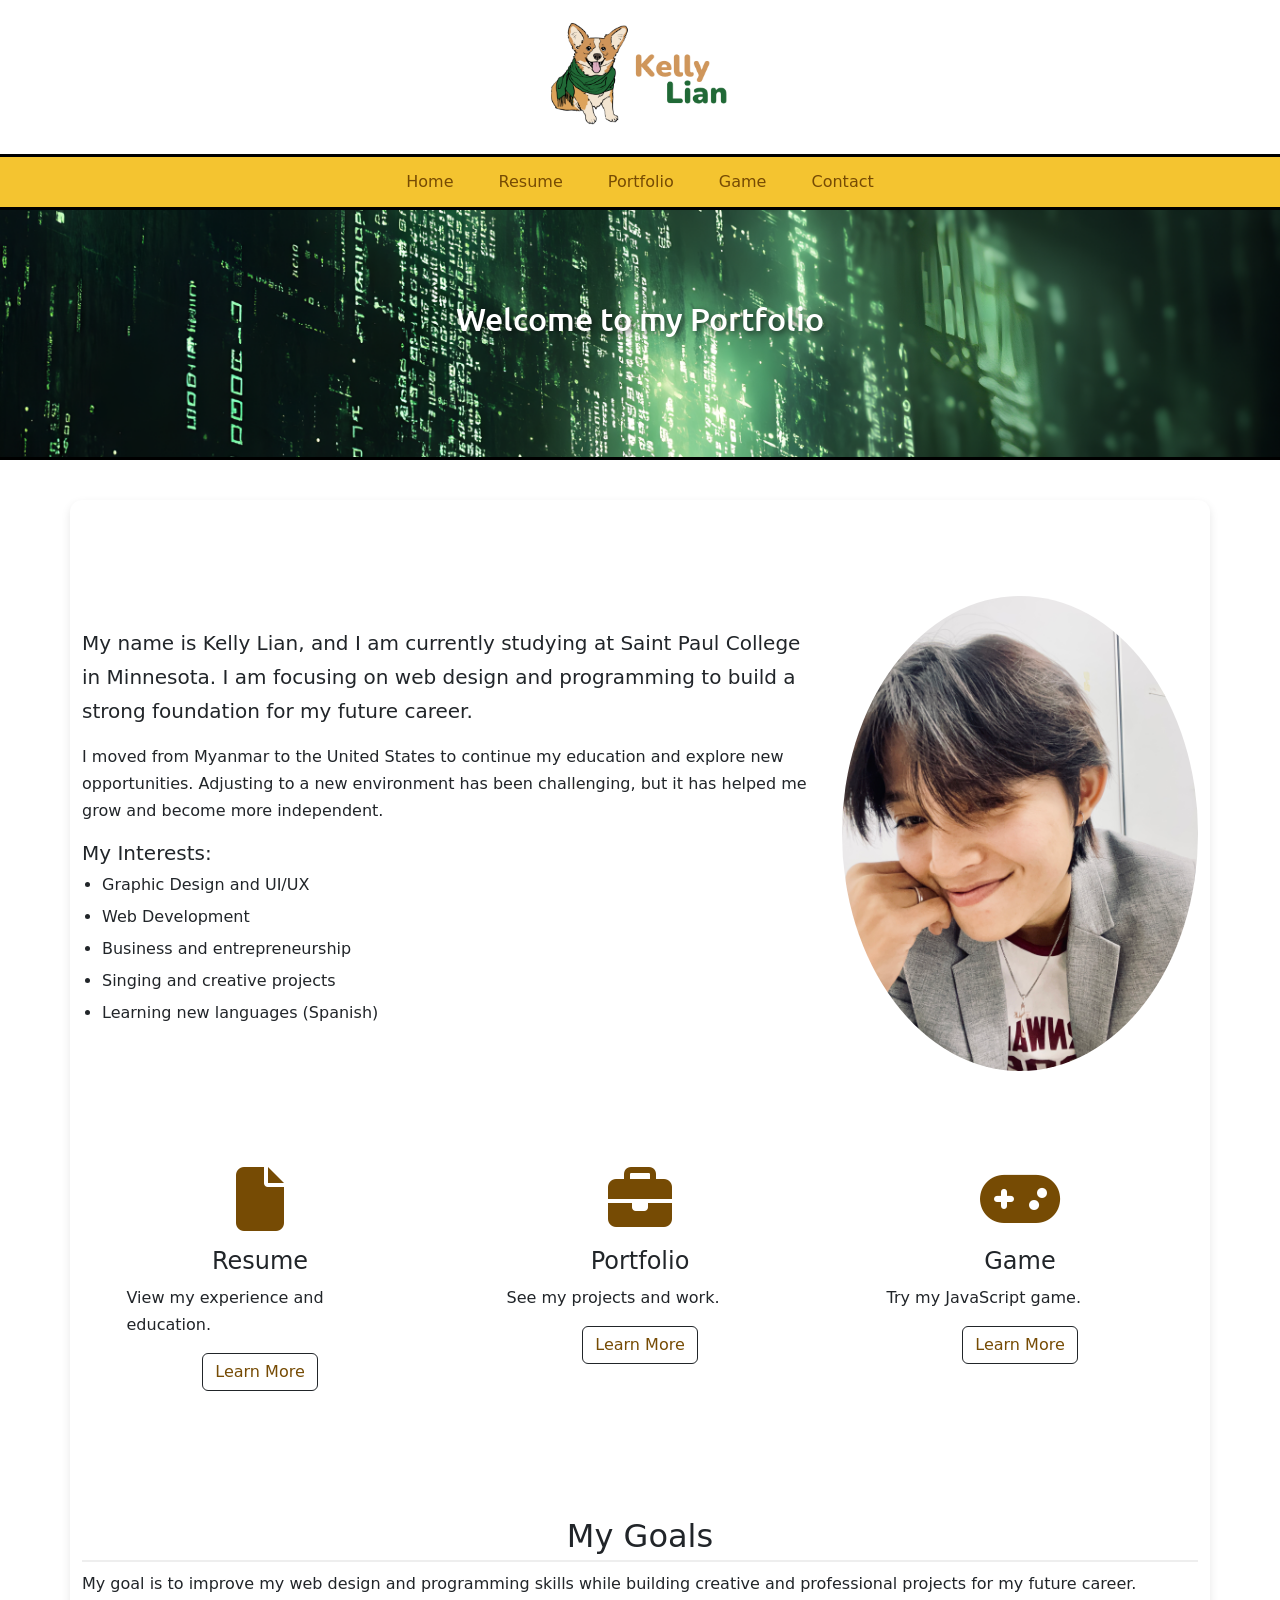
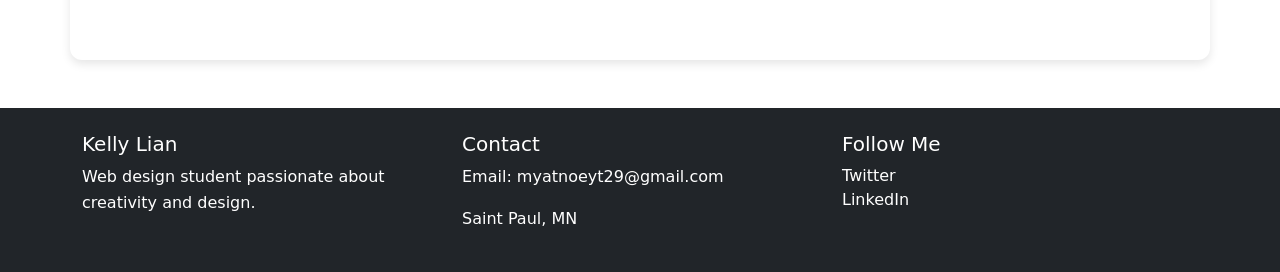
<file: index.html>
<!DOCTYPE html>
<html>
<head>
	<title>Kelly Lian Portfolio</title>
	<meta name="description" content="This is the personal portfolio website of Kelly Lian, showcasing skills, interests, and projects.">
  <meta name="viewport" content="width=device-width, initial-scale=1.0">
	<link rel="stylesheet" href="style.css">
	<link href="https://fonts.googleapis.com/css2?family=Ubuntu:wght@400;500&display=swap" rel="stylesheet">
	<link href="https://cdn.jsdelivr.net/npm/bootstrap@5.3.0/dist/css/bootstrap.min.css" rel="stylesheet">
	<link rel="stylesheet" href="https://cdnjs.cloudflare.com/ajax/libs/font-awesome/6.5.0/css/all.min.css">
</head>
<body>

<header>
  <img src="images/logo.jpg" class="logo" alt="logo">
</header>
<!-- Main navigation menu -->
<nav>
  <ul>
    <li><a href="index.html">Home</a></li>
    <li><a href="resume.html">Resume</a></li>
    <li><a href="portfolio.html">Portfolio</a></li>
    <li><a href="game.html">Game</a></li>
    <li><a href="contact.html">Contact</a></li>
  </ul>
</nav>

<div class="home-hero">
	<h1> Welcome to my Portfolio</h1>
</div>

<main class="container py-5">

  <!-- About section introducing myself and my interests -->
  <div class="row align-items-center mt-5">
    
    <div class="col-sm-12 col-md-8">

  <p class="fs-5">
    My name is Kelly Lian, and I am currently studying at Saint Paul College in Minnesota. I am focusing on web design and programming to build a strong foundation for my future career.
  </p>

  <p>
    I moved from Myanmar to the United States to continue my education and explore new opportunities. Adjusting to a new environment has been challenging, but it has helped me grow and become more independent.
  </p>

  <h5 class="mt-3">My Interests:</h5>
  <ul>
    <li>Graphic Design and UI/UX</li>
    <li>Web Development</li>
    <li>Business and entrepreneurship</li>
    <li>Singing and creative projects</li>
    <li>Learning new languages (Spanish)</li>
  </ul>

</div>

  <div class="col-sm-12 col-md-4 text-center">
    <img src="images/me.jpg" alt="Photo of Kelly Lian" class="img-fluid rounded-circle">
    </div>

  </div>

  <div class="row text-center mt-5 py-5">

  <div class="col-sm-12 col-md-4">
    <i class="fa-solid fa-file fa-4x mb-3"></i>
    <h4>Resume</h4>
    <p class="w-75 mx-auto">View my experience and education.</p>    
    <a href="resume.html" class="btn btn-outline-dark">Learn More</a>
  </div>

  <div class="col-sm-12 col-md-4">
    <i class="fa-solid fa-briefcase fa-4x mb-3"></i>
    <h4>Portfolio</h4>
    <p class="w-75 mx-auto">See my projects and work.</p>
    <a href="portfolio.html" class="btn btn-outline-dark">Learn More</a>
  </div>

  <div class="col-sm-12 col-md-4">
    <i class="fa-solid fa-gamepad fa-4x mb-3"></i>
    <h4>Game</h4>
    <p class="w-75 mx-auto">Try my JavaScript game.</p>
    <a href="game.html" class="btn btn-outline-dark">Learn More</a>
  </div>

</div>
<div class="row mt-5">
  <div class="col-sm-12 text-center">
    <h2>My Goals</h2>
    <p>
      My goal is to improve my web design and programming skills while building creative and professional projects for my future career.
    </p>
  </div>
</div>

</main>
<!-- Footer with contact information and social links -->
<footer class="bg-dark text-white mt-5 py-4">
  <div class="container">
    <div class="row text-center text-md-start">

      <div class="col-md-4">
        <h5>Kelly Lian</h5>
        <p>Web design student passionate about creativity and design.</p>
      </div>

      <div class="col-md-4">
        <h5>Contact</h5>
        <p>Email: myatnoeyt29@gmail.com</p>
        <p>Saint Paul, MN</p>
      </div>

      <div class="col-md-4">
        <h5>Follow Me</h5>
        <a href="https://x.com/kelly_lian763" class="text-white d-block">Twitter</a>
        <a href="https://www.linkedin.com/in/kelly-lian-421183314/" class="text-white d-block">LinkedIn</a>
      </div>

    </div>
  </div>
</footer>

</body>
</html>
</file>
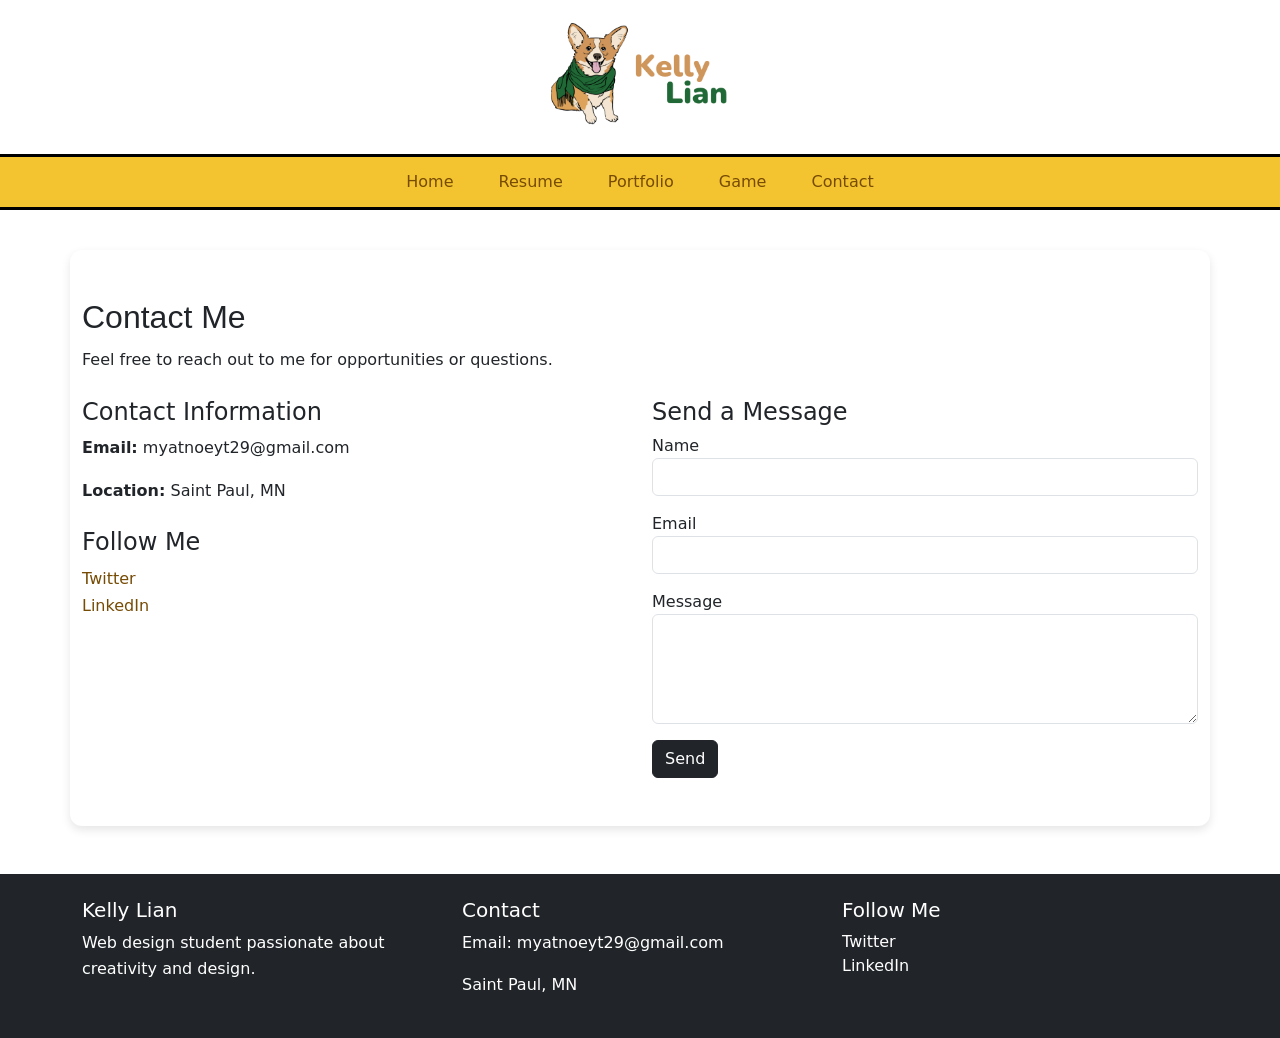
<file: contact.html>
<!DOCTYPE html>
<html>
<head>
  <title>Contact</title>
  <meta name="viewport" content="width=device-width, initial-scale=1.0">
  <meta name="description" content="Contact page for Kelly Lian portfolio website.">
  <link rel="stylesheet" href="style.css">
  <link href="https://cdn.jsdelivr.net/npm/bootstrap@5.3.0/dist/css/bootstrap.min.css" rel="stylesheet">
  <link rel="stylesheet" href="https://cdnjs.cloudflare.com/ajax/libs/font-awesome/6.5.0/css/all.min.css">
</head>
<body>

<header>
  <img src="images/logo.jpg" class="logo" alt="Kelly Lian Logo">
</header>
<!-- Navigation menu -->
<nav>
  <ul>
    <li><a href="index.html">Home</a></li>
    <li><a href="resume.html">Resume</a></li>
    <li><a href="portfolio.html">Portfolio</a></li>
    <li><a href="game.html">Game</a></li>
    <li><a href="contact.html">Contact</a></li>
  </ul>
</nav>

<main class="container py-5">

  <div class="row">
    <div class="col-sm-12 text-center">
      <h1>Contact Me</h1>
      <p class="mb-4">Feel free to reach out to me for opportunities or questions.</p>
    </div>
  </div>

  <div class="row">

    <!-- Contact Info -->
    <div class="col-sm-12 col-md-6">
      <h4>Contact Information</h4>
      <p><strong>Email:</strong> myatnoeyt29@gmail.com</p>
      <p><strong>Location:</strong> Saint Paul, MN</p>

      <h4 class="mt-4">Follow Me</h4>
      <p>
        <a href="https://x.com/kelly_lian763" target="_blank">Twitter</a><br>
        <a href="https://www.linkedin.com/" target="_blank">LinkedIn</a>
      </p>
    </div>

    
    <div class="col-sm-12 col-md-6">
      <h4>Send a Message</h4>

      <form>
        <div class="mb-3">
          <label>Name</label>
          <input type="text" class="form-control">
        </div>

        <div class="mb-3">
          <label>Email</label>
          <input type="email" class="form-control">
        </div>

        <div class="mb-3">
          <label>Message</label>
          <textarea class="form-control" rows="4"></textarea>
        </div>

        <button type="submit" class="btn btn-dark">Send</button>
      </form>
    </div>

  </div>

</main>
<!-- Footer with contact and social media links -->
<footer class="bg-dark text-white mt-5 py-4">
  <div class="container">
    <div class="row text-center text-md-start">

      <div class="col-sm-12 col-md-4">
        <h5>Kelly Lian</h5>
        <p>Web design student passionate about creativity and design.</p>
      </div>

      <div class="col-sm-12 col-md-4">
        <h5>Contact</h5>
        <p>Email: myatnoeyt29@gmail.com</p>
        <p>Saint Paul, MN</p>
      </div>

      <div class="col-sm-12 col-md-4">
        <h5>Follow Me</h5>
        <a href="https://x.com/kelly_lian763" class="text-white d-block">Twitter</a>
        <a href="https://www.linkedin.com/in/kelly-lian-421183314/" class="text-white d-block">LinkedIn</a>

      </div>

    </div>
  </div>
</footer>

</body>
</html>
</file>
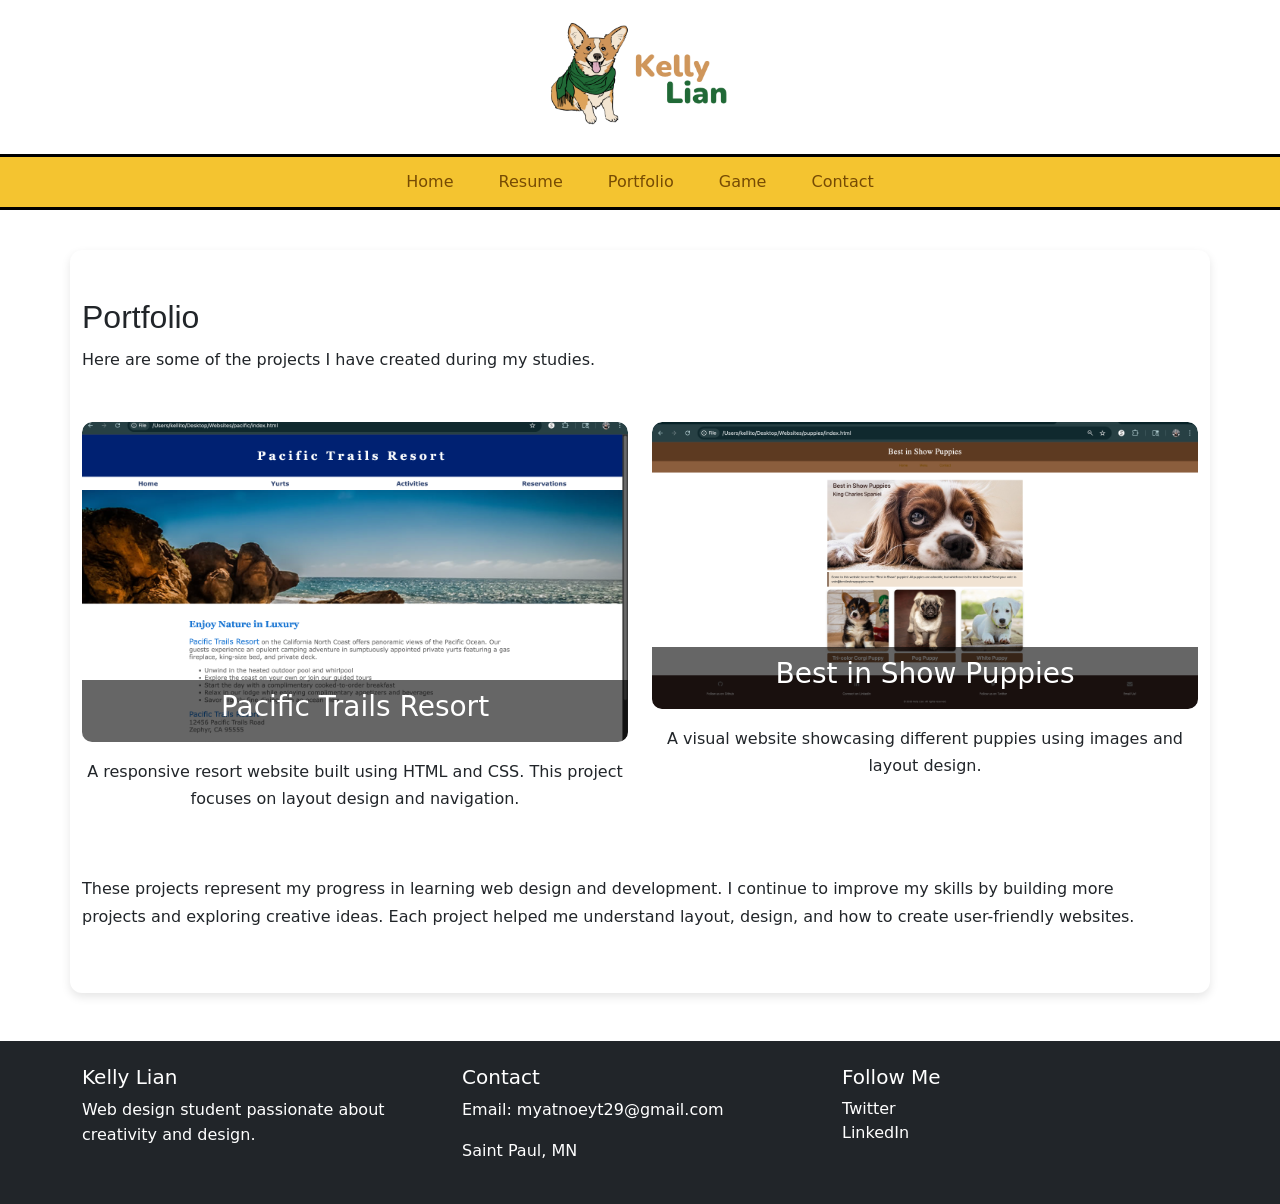
<file: portfolio.html>
<!DOCTYPE html>
<html>
<head>
  <title>Portfolio</title>
  <meta name="viewport" content="width=device-width, initial-scale=1.0">
  <meta name="description" content="Portfolio projects created by Kelly Lian during web design studies.">
  <link rel="stylesheet" href="style.css">
  <link href="https://cdn.jsdelivr.net/npm/bootstrap@5.3.0/dist/css/bootstrap.min.css" rel="stylesheet">
  <link rel="stylesheet" href="https://cdnjs.cloudflare.com/ajax/libs/font-awesome/6.5.0/css/all.min.css">
</head>
<body>

<header>
  <img src="images/logo.jpg" class="logo" alt="Kelly Lian Logo">
</header>
<!-- Navigation menu -->
<nav>
  <ul>
    <li><a href="index.html">Home</a></li>
    <li><a href="resume.html">Resume</a></li>
    <li><a href="portfolio.html">Portfolio</a></li>
    <li><a href="game.html">Game</a></li>
    <li><a href="contact.html">Contact</a></li>
  </ul>
</nav>

<main class="container py-5">

  <!-- Title -->
  <div class="row">
    <div class="col-12 text-center">
      <h1>Portfolio</h1>
      <p class="mb-4">Here are some of the projects I have created during my studies.</p>
    </div>
  </div>

  <!-- Projects -->
  <div class="row text-center mt-4">

    <!-- Project 1 -->
<div class="col-sm-12 col-md-6">

  <div class="project-card">

    <img src="images/pacific.png" class="img-fluid" alt="Pacific Trails Project">

    <div class="project-title">
      <h3>Pacific Trails Resort</h3>
    </div>

  </div>

  <p class="mt-3 text-center">
    A responsive resort website built using HTML and CSS.
    This project focuses on layout design and navigation.
  </p>

</div>

    <!-- Project 2 -->
<div class="col-sm-12 col-md-6">

  <div class="project-card">

    <img src="images/puppies.png" class="img-fluid" alt="Puppies Project">

    <div class="project-title">
      <h3>Best in Show Puppies</h3>
    </div>

  </div>

  <p class="mt-3 text-center">
    A visual website showcasing different puppies using images and layout design.
  </p>

</div>
  <!-- Extra content for spacing -->
  <div class="row mt-5">
    <div class="col-12">
      <p>
        These projects represent my progress in learning web design and development.
        I continue to improve my skills by building more projects and exploring creative ideas.
        Each project helped me understand layout, design, and how to create user-friendly websites.
      </p>
    </div>
  </div>

</main>
<!-- Footer with contact and social media links -->
<footer class="bg-dark text-white mt-5 py-4">
  <div class="container">
    <div class="row text-center text-md-start">

      <div class="col-md-4">
        <h5>Kelly Lian</h5>
        <p>Web design student passionate about creativity and design.</p>
      </div>

      <div class="col-md-4">
        <h5>Contact</h5>
        <p>Email: myatnoeyt29@gmail.com</p>
        <p>Saint Paul, MN</p>
      </div>

      <div class="col-md-4">
        <h5>Follow Me</h5>
        <a href="https://x.com/kelly_lian763" class="text-white d-block">Twitter</a>
        <a href="https://www.linkedin.com/in/kelly-lian-421183314/" class="text-white d-block">LinkedIn</a>
      </div>

    </div>
  </div>
</footer>

</body>
</html>
</file>
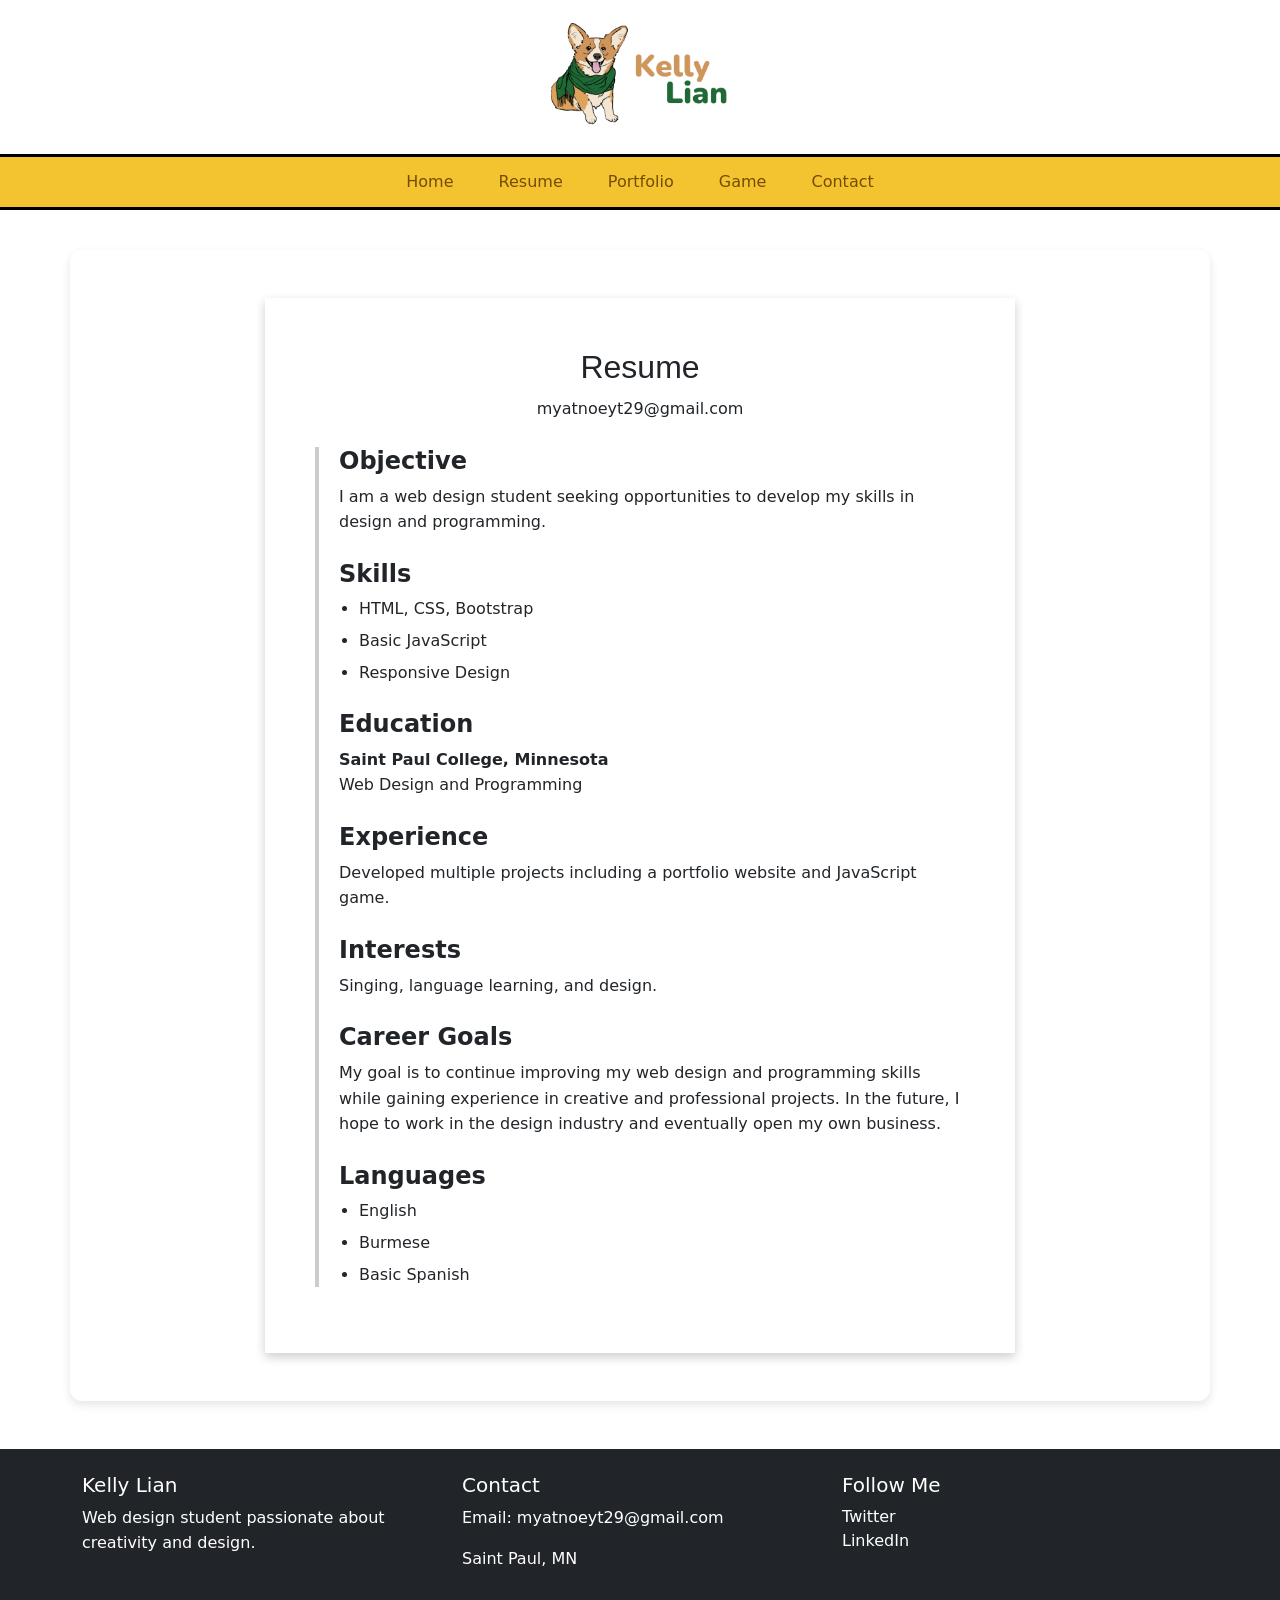
<file: resume.html>
<!DOCTYPE html>
<html>
<head>
	<!-- portfolio-v1.0 -->
	<title>Kelly Lian Portfolio :: Resume</title>
	<meta name="description" content="This page contains the resume of Kelly Lian, including education, skills, and career interests.">
  <meta name="viewport" content="width=device-width, initial-scale=1.0">
	<link rel="stylesheet" href="style.css">
	<link href="https://cdn.jsdelivr.net/npm/bootstrap@5.3.0/dist/css/bootstrap.min.css" rel="stylesheet">
	<link rel="stylesheet" href="https://cdnjs.cloudflare.com/ajax/libs/font-awesome/6.5.0/css/all.min.css">
</head>
<body>

<header>
  <img src="images/logo.jpg" alt="Kelly Lian Logo" class="logo">
</header>
<!-- Navigation menu -->
<nav>
  <ul>
    <li><a href="index.html">Home</a></li>
    <li><a href="resume.html">Resume</a></li>
    <li><a href="portfolio.html">Portfolio</a></li>
    <li><a href="game.html">Game</a></li>
    <li><a href="contact.html">Contact</a></li>
  </ul>
</nav>
<!-- Resume content section -->
<main class="container py-5">

  <div class="row">
    <div class="col-sm-12">

      <div class="resume-box">

        <h1 class="text-center">Resume</h1>
        <p class="text-center mb-4">myatnoeyt29@gmail.com</p>

        <div class="resume-content">

          <h4>Objective</h4>
          <p>
            I am a web design student seeking opportunities to develop my skills in design and programming.
          </p>

          <h4>Skills</h4>
          <ul>
            <li>HTML, CSS, Bootstrap</li>
            <li>Basic JavaScript</li>
            <li>Responsive Design</li>
          </ul>

          <h4>Education</h4>
          <p>
            <strong>Saint Paul College, Minnesota</strong><br>
            Web Design and Programming
          </p>

          <h4>Experience</h4>
          <p>
            Developed multiple projects including a portfolio website and JavaScript game.
          </p>

          <h4>Interests</h4>
          <p>
            Singing, language learning, and design.
          </p>
          <h4>Career Goals</h4>
            <p>
              My goal is to continue improving my web design and programming skills while gaining experience in creative and professional projects. In the future, I hope to work in the design industry and eventually open my own business.
            </p>

            <h4>Languages</h4>
            <ul>
              <li>English</li>
              <li>Burmese</li>
              <li>Basic Spanish</li>
            </ul>

        </div>

      </div>

    </div>
  </div>

</main>

<!-- Footer with contact and social media links -->

<footer class="bg-dark text-white mt-5 py-4">
  <div class="container">
    <div class="row text-center text-md-start">

      <div class="col-sm-12 col-md-4">
        <h5>Kelly Lian</h5>
        <p>Web design student passionate about creativity and design.</p>
      </div>

      <div class="col-sm-12 col-md-4">
        <h5>Contact</h5>
        <p>Email: myatnoeyt29@gmail.com</p>
        <p>Saint Paul, MN</p>
      </div>

      <div class="col-sm-12 col-md-4">
        <h5>Follow Me</h5>
        <a href="https://x.com/kelly_lian763" class="text-white d-block">Twitter</a>
        <a href="https://www.linkedin.com/in/kelly-lian-421183314/" class="text-white d-block">LinkedIn</a>
      </div>

    </div>
  </div>
</footer>

</body>
</html>
</file>
<file: style.css>
h1{font-family: "Ubuntu", sans-serif;
  font-weight: 500;
  font-style: normal;}
  h2{
    margin-top:40px;
    text-align: center;
  }
    p{
    line-height:1.6;
    margin-bottom: 15px;
  }
  body{
    background-color:#ffffff;
    font-family:"Montserrat", sans-serif;
    margin:0;
  }
  hr{
    border: none;
    border-top: 1px solid #ddd;
    margin: 20px 0;
  }

  header{
    text-align: center;
    padding: 5px 0;
  }
  /* Website Links except the nav */
a{
  color: #d4a017;
  text-decoration: none;
}

a:link{
  color: #764b04;
}
a:visited{
  color: #b300b3;
}
a:hover {
  text-decoration: underline;
  color: #b8860b;
}

a:active{
  color: black;
}

  nav{
  text-align:center;
  background-color:#f4c430;
  border-top:3px solid black;
  border-bottom:3px solid black;
  padding: 5px 0;
}
nav ul{
 list-style-type:none;
 padding:0;
 margin:8px 0;
}
nav li{
  display:inline;
  padding:10px 20px;
}
nav a{
  text-decoration:none;
  color:#222;
}

nav a:link{
  color:rgb(118, 75, 4);
}
nav a:visited{
  color:white;
}
nav a:hover{
  color:black;
}
nav a:active{
  color:beige;
}
  main{
    max-width: 800px;
    margin:40px auto;
    padding:30px;
    text-align:left;
    background-color: white;
    border-radius: 12px;
    box-shadow:0 4px 10px rgba(0,0,0,0.1);
  }
  main ul{
    padding-left:20px;
  }
  main li{
    margin-bottom:8px;
  }
  main p{
    text-align: left;
    margin-bottom: 15px;
    line-height: 1.7;
  }
  main h1{
    text-align: left;
    font-size: 2em;
    margin-bottom: 10px;
  }
  main h2{
    text-align: center;
    margin-top: 30px;
    border-bottom: 2px solid #eee;
    padding-bottom: 5px;
  }
footer{
  background-color:#1f1f1f;
  color:white;
  padding:30px 0;
}

footer i{
  margin-right:5px;
}

footer a{
  color:white;
  text-decoration:none;
}


footer a:hover{
  color:#f4c430;
}

/*CSS without a media query--applies to all sizes unless overridden*/
h1{
    font-size: 4em;
 }
/* CSS Adjustments for Tablets */
@media only screen and (max-width: 1024px) {
  h1{
    font-size: 1.8em;
}
}
/* CSS Adjustments for Smartphones */
@media only screen and (max-width: 768px) {
  h1{
    font-size: 1.5em;
  }
}
.home-photo{
  float:right;
  max-width:150px;
  margin: 15px;
  height:auto;
  border-radius: 50%;
}
.home-hero{
  background-image: url("images/hero.jpg");
  height: 250px;
  background-size: cover;
  background-position: center;
  background-color: rgba(0,0,0,0.3);
  text-align:center;
  border-bottom: 3px solid black;
}
.home-hero h1{
  margin:0;
  color:white;
  font-size:2em;
  text-shadow:2px 2px 6px rgba(0,0,0,0.7);
  padding-top:90px;
  font-family:"Ubuntu", sans-serif;
}
#game{
  display:block;
  width:100%;
  margin-top:30px;
  text-align:center;
}
canvas{
  display:block;
  margin:20px auto;
  border: 1px solid #d3d3d3;
  background-image: url("images/bg.jpg");
  background-size: cover;
}
.myButton{
  background-color: #333;
  color:white;
  padding:10px 20px;
  border-radius:8px;
  border:none;
  margin-top:10px;
}

.myButton:hover{
  background-color: #555;
}
.game-controls{
  text-align: center;
}

.game-controls, main h2{
  text-align: center;
}

.logo{
  max-width:230px;
  height:auto;
  display:block;
  margin:5px auto;
}
.row i{
  margin-bottom:15px;
  color:#764b04;
}
.row a{
  color:#764b04;
  text-decoration:none;
  font-weight:500;
}

.row a:hover{
  color:black;
}

.resume-box {
  max-width: 750px;
  margin: 0 auto;
  background-color: white;
  padding: 50px;
  box-shadow: 0 4px 10px rgba(0,0,0,0.2);
}

.resume-content {
  border-left: 4px solid #ccc; 
  padding-left: 20px;
}

.resume-box h4 {
  margin-top: 25px;
  font-weight: bold;
}

.resume-box p {
  line-height: 1.6;
}

.resume-box ul {
  padding-left: 20px;
}
.resume-box h1 {
  margin-bottom: 10px;
}

.resume-box p.text-center {
  margin-bottom: 30px;
}

/* Portfolio project cards */
.project-card {
    position: relative;
    overflow: hidden;
    border-radius: 10px;
    margin-bottom: 15px;
}

.project-card img {
    width: 100%;
    border-radius: 10px;
}

.project-title {
    position: absolute;
    bottom: 0;
    width: 100%;
    background: rgba(0,0,0,0.6);
    color: white;
    text-align: center;
    padding: 10px;
}
</file>
